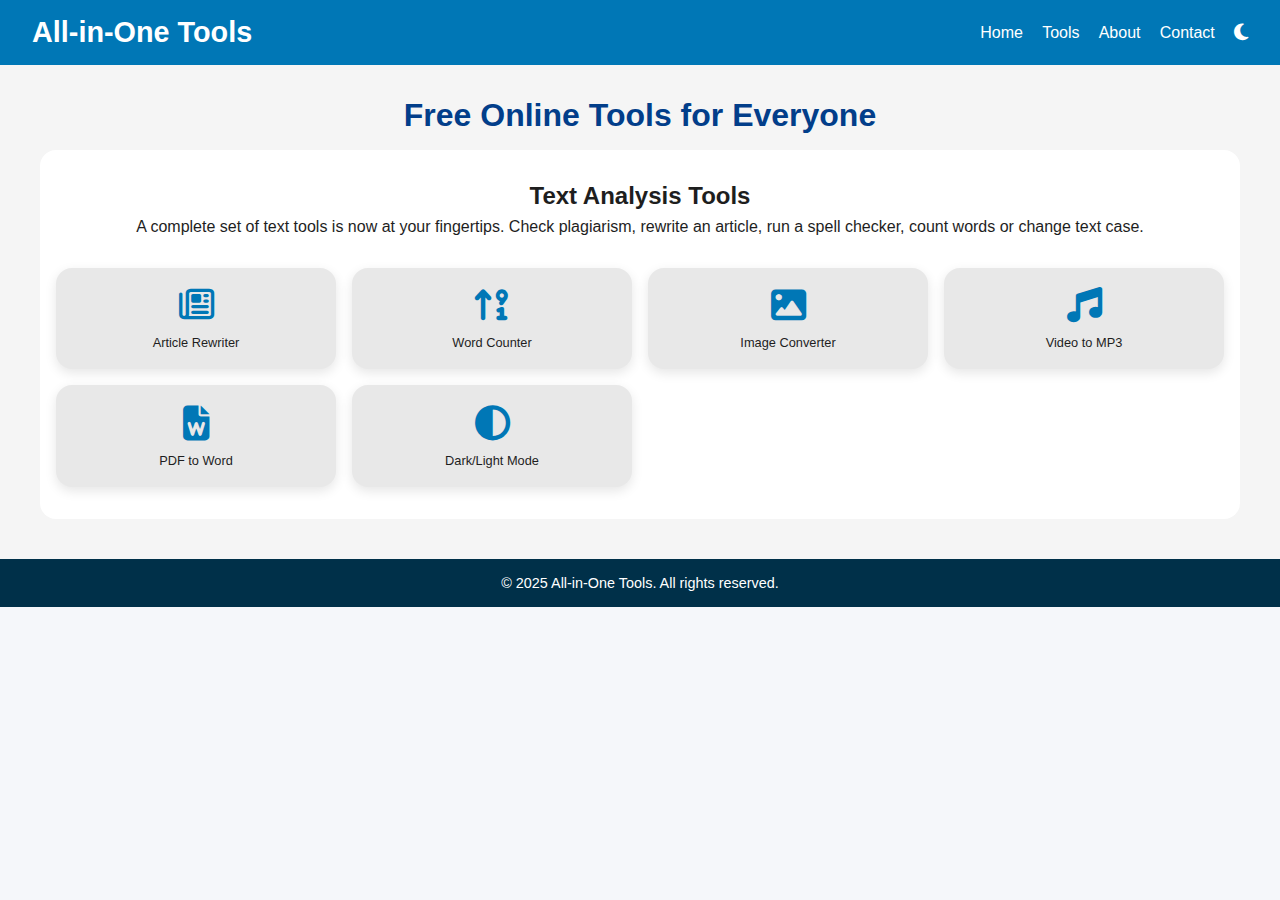
<file: index.html>
<!DOCTYPE html>
<html lang="en" data-theme="light">
<head>
  <meta charset="UTF-8" />
  <meta name="viewport" content="width=device-width, initial-scale=1.0"/>
  <title>All-in-One Tools</title>
  <link rel="stylesheet" href="https://cdnjs.cloudflare.com/ajax/libs/font-awesome/6.5.0/css/all.min.css"/>
  <link rel="stylesheet" href="style.css" />
</head>
<body>

  <!-- Header -->
  <!-- Header will be loaded here -->
<div id="header-placeholder"></div>

  <!-- Main -->
  <section class="hero">
    <h2>Free Online Tools for Everyone</h2>
    <div class="main-container">
      <h3>Text Analysis Tools</h3>
      <p>A complete set of text tools is now at your fingertips. Check plagiarism, rewrite an article, run a spell checker, count words or change text case.</p>
      <div class="tools-grid">
        <a href="article-rewriter.html" style="text-decoration: none; color: inherit;">
        <div class="tool-card">
          <i class="fa-regular fa-newspaper"></i>
          <h4>Article Rewriter</h4>
        </div>
        </a>
        <div class="tool-card">
          <i class="fas fa-sort-numeric-up-alt"></i>
          <h4>Word Counter</h4>
        </div>
        <div class="tool-card">
          <i class="fas fa-image"></i>
          <h4>Image Converter</h4>
        </div>
        <div class="tool-card">
          <i class="fas fa-music"></i>
          <h4>Video to MP3</h4>
        </div>
        <div class="tool-card">
          <i class="fas fa-file-word"></i>
          <h4>PDF to Word</h4>
        </div>
        <div class="tool-card">
          <i class="fas fa-adjust"></i>
          <h4>Dark/Light Mode</h4>
        </div>
      </div>
    </div>
  </section>

  <!-- Footer -->
  <!-- Footer will be loaded here -->
<div id="footer-placeholder"></div>

  <!-- JavaScript -->
  <script src="script.js"></script>
</body>
</html>
</file>
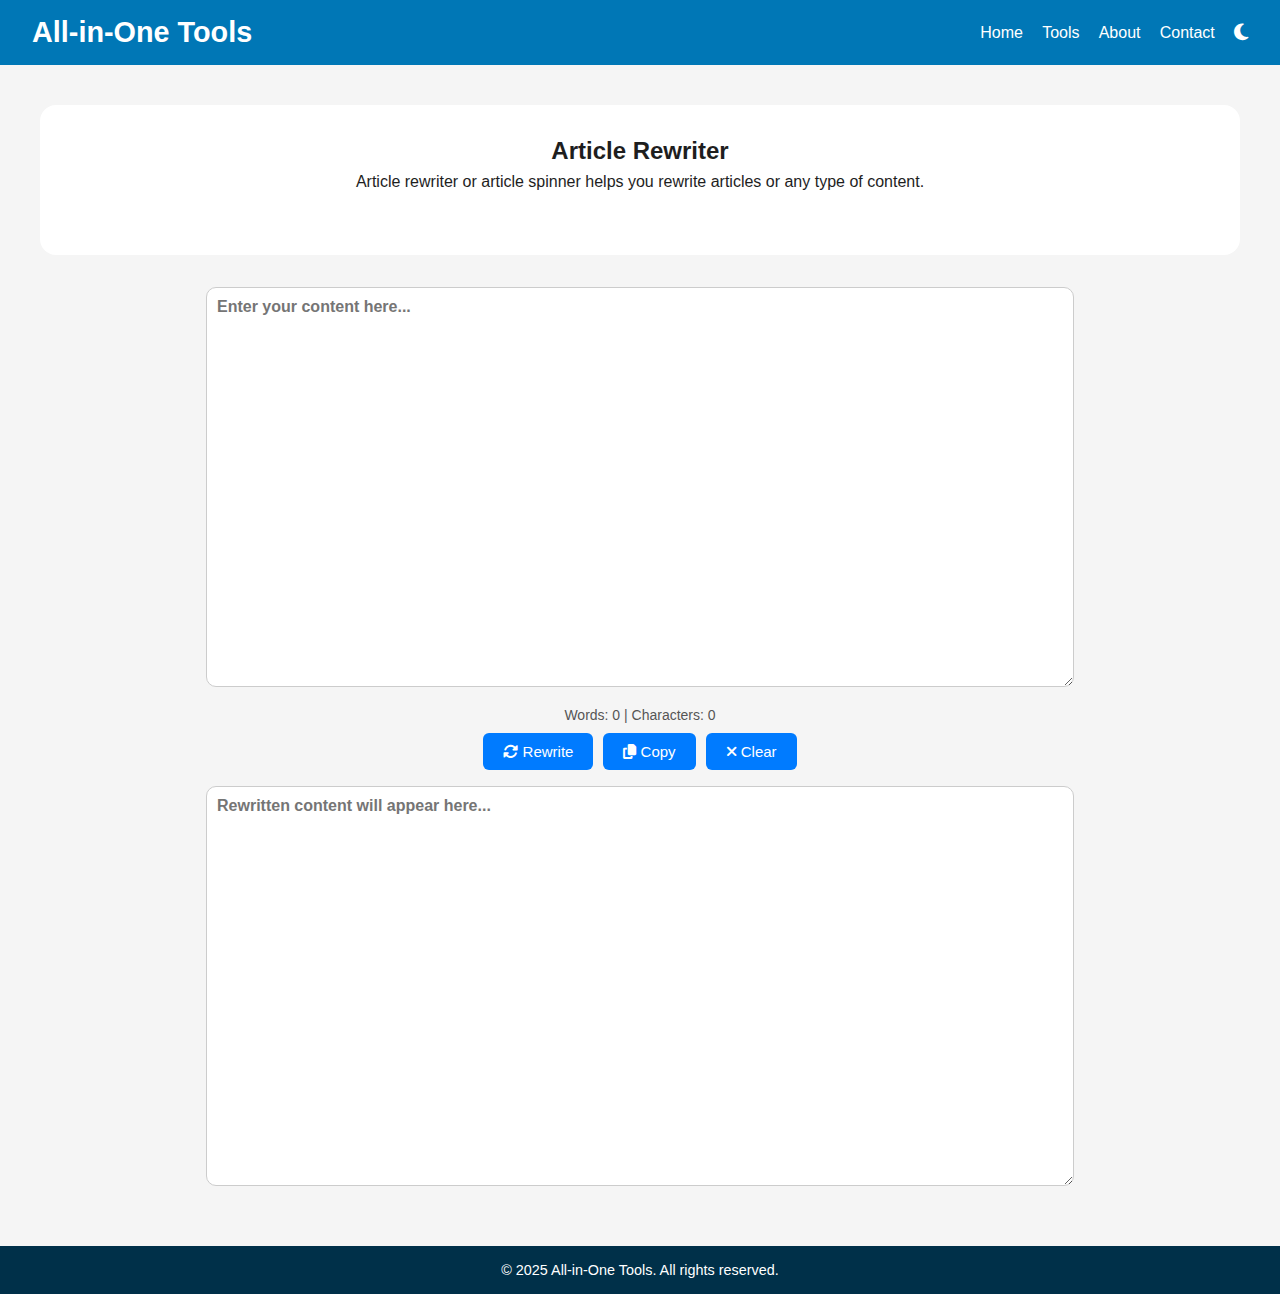
<file: article-rewriter.html>
<!DOCTYPE html>
<html lang="en" data-theme="light">
<head>
  <meta charset="UTF-8" />
  <meta name="viewport" content="width=device-width, initial-scale=1.0"/>
  <title>Article Rewriter | All-in-One Tools</title>
  <link rel="stylesheet" href="https://cdnjs.cloudflare.com/ajax/libs/font-awesome/6.5.0/css/all.min.css"/>
  <link rel="stylesheet" href="style.css" />
  <style>
    .rewriter-container {
      max-width: 900px;
      margin: auto;
      padding: 1rem;
    }
    .rewriter-container textarea {
      width: 100%;
      height: 400px;
      padding: 10px;
      margin-bottom: 1rem;
      resize: vertical;
      font-size: 16px;
      font-weight: 600;
      font-family: 'Segoe UI', Tahoma, Geneva, Verdana, sans-serif;
      border-radius: 10px;
      border: 1px solid #ccc;
    }
    .rewriter-container .actions {
      display: flex;
      flex-wrap: wrap;
      gap: 10px;
      justify-content: center;
      margin-bottom: 1rem;
    }
    .rewriter-container button {
      padding: 10px 20px;
      border: none;
      background: #007bff;
      color: #fff;
      border-radius: 6px;
      cursor: pointer;
      font-size: 15px;
    }
    .rewriter-container button:hover {
      background: #0056b3;
    }
    .counter {
      font-size: 14px;
      color: #555;
      margin-bottom: 10px;
    }
  </style>
</head>
<body>

  <!-- Header -->
  <div id="header-placeholder"></div>

  <!-- Main Section -->
  <section class="hero">
    <div class="main-container">
      <h3>Article Rewriter</h3>
      <p>Article rewriter or article spinner helps you rewrite articles or any type of content.</p>
    </div>

    <div class="rewriter-container">
      <textarea id="originalText" placeholder="Enter your content here..."></textarea>
      <div class="counter" id="counter">Words: 0 | Characters: 0</div>
      <div class="actions">
        <button onclick="rewriteText()"><i class="fas fa-sync-alt"></i> Rewrite</button>
        <button onclick="copyToClipboard()"><i class="fas fa-copy"></i> Copy</button>
        <button onclick="clearText()"><i class="fas fa-times"></i> Clear</button>
      </div>
      <textarea id="rewrittenText" placeholder="Rewritten content will appear here..." readonly></textarea>
    </div>
  </section>

  <!-- Footer -->
  <div id="footer-placeholder"></div>

  <!-- Scripts -->
  <script src="script.js"></script>
  <script>
    const originalText = document.getElementById('originalText');
    const rewrittenText = document.getElementById('rewrittenText');
    const counter = document.getElementById('counter');

    originalText.addEventListener('input', () => {
      const text = originalText.value;
      const words = text.trim().split(/\s+/).filter(Boolean).length;
      const chars = text.length;
      counter.textContent = `Words: ${words} | Characters: ${chars}`;
    });

    function rewriteText() {
      const input = originalText.value.trim();
      if (!input) {
        alert('Please enter some content to rewrite.');
        return;
      }

      // Basic simulated rewrite (replace with real API if needed)
      const rewritten = input
        .replace(/\bimportant\b/gi, "crucial")
        .replace(/\bhelp\b/gi, "assist")
        .replace(/\bstart\b/gi, "begin")
        .replace(/\bfast\b/gi, "quick");

      rewrittenText.value = rewritten || "No changes made.";
    }

    function copyToClipboard() {
      if (!rewrittenText.value.trim()) {
        return;
      }
      rewrittenText.select();
      document.execCommand("copy");
    }

    function clearText() {
      originalText.value = "";
      rewrittenText.value = "";
      counter.textContent = "Words: 0 | Characters: 0";
    }
  </script>
</body>
</html>
</file>
<file: style.css>
:root {
  --primary-color: #0077b6;
  --secondary-color: #023e8a;
  --light-bg: #f5f7fa;
  --dark-bg: #1e1e1e;
  --light-text: #1e1e1e;
  --dark-text: #f1f1f1;
  --card-shadow: rgba(0, 0, 0, 0.1);
  --tool-bg: #e8e8e8;
}

[data-theme="dark"] {
  --light-bg: #1e1e1e;
  --primary-color: #00b4d8;
  --secondary-color: #48cae4;
  --light-text: #f1f1f1;
  --card-shadow: rgba(255, 255, 255, 0.05);
  --tool-bg: #2b2b2b;
}

* {
  margin: 0;
  padding: 0;
  box-sizing: border-box;
}

body {
  font-family: 'Segoe UI', Tahoma, Geneva, Verdana, sans-serif;
  background-color: var(--light-bg);
  color: var(--light-text);
  transition: background-color 0.3s, color 0.3s;
}

/* Header */
header {
  background-color: var(--primary-color);
  color: white;
  padding: 1rem 2rem;
  display: flex;
  justify-content: space-between;
  align-items: center;
  flex-wrap: wrap;
}

header h1 {
  font-size: 1.8rem;
  font-weight: 600;
}

nav {
  display: flex;
  gap: 1.2rem;
  align-items: center;
}

nav a {
  color: white;
  text-decoration: none;
  font-weight: 500;
}

nav a:hover {
  text-decoration: underline;
}

.theme-toggle,
.menu-toggle {
  background: none;
  border: none;
  color: white;
  font-size: 1.2rem;
  cursor: pointer;
}

.menu-toggle {
  font-size: 1.5rem;
  display: none;
}

/* Hero */
.hero {
  background-color: #f5f5f5;
  padding: 1.5rem 1rem;
  text-align: center;
}

[data-theme="dark"] .hero {
  background-color: #2a2a2a;
}

.hero h2 {
  font-size: 2rem;
  margin: 0.5rem 0;
  color: var(--secondary-color);
}

/* Main */
.main-container {
  background: white;
  padding: 2rem 1rem;
  border-radius: 1rem;
  max-width: 1200px;
  margin: 1rem auto;
}

[data-theme="dark"] .main-container {
  background: #2b2b2b;
  color: var(--dark-text);
}

.main-container h3 {
  font-size: 1.5rem;
  margin-bottom: 0.5rem;
  text-align: center;
}

.main-container p {
  font-size: 1rem;
  text-align: center;
  margin-bottom: 2rem;
}

.tools-grid {
  display: grid;
  grid-template-columns: repeat(auto-fit, minmax(160px, 1fr));
  gap: 1rem;
}

.tool-card {
  background: var(--tool-bg);
  border-radius: 1rem;
  padding: 1.2rem;
  text-align: center;
  box-shadow: 0 4px 12px var(--card-shadow);
  transition: transform 0.3s ease;
}

.tool-card:hover {
  transform: translateY(-6px);
}

.tool-card i {
  font-size: 2.2rem;
  color: var(--primary-color);
  margin-bottom: 0.8rem;
}

.tool-card h4 {
  font-size: 0.8rem;
  text-align: center;
  font-weight: normal;
}

/* Footer */
footer {
  background-color: #003049;
  color: white;
  padding: 1rem 2rem;
  text-align: center;
  font-size: 0.9rem;
}

/* Responsive */
@media (max-width: 768px) {
  .tools-grid {
    grid-template-columns: repeat(2, 1fr);
  }

  .tool-card i {
    display: none;
  }

  nav {
    flex-direction: column;
    align-items: flex-start;
    display: none;
    width: 100%;
    margin-top: 1rem;
    background-color: var(--primary-color);
    padding: 1rem 0;
  }

  nav.show {
    display: flex;
  }

  .menu-toggle {
    display: block;
  }
}

@media (min-width: 769px) {
  .tools-grid {
    grid-template-columns: repeat(4, 1fr);
  }
}
</file>
